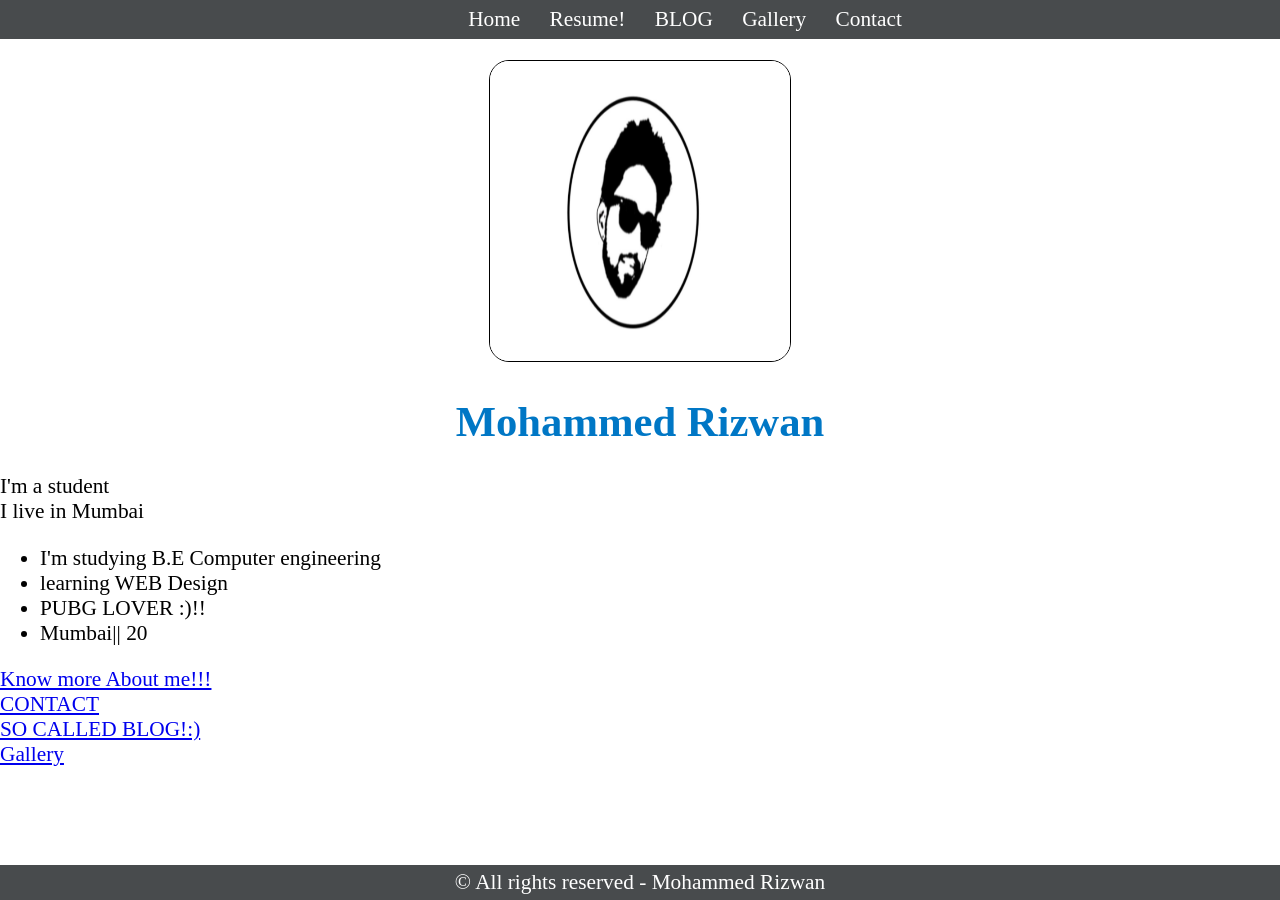
<file: WD-lab/index.html>
<!DOCTYPE html>
<html>
<head>
	<title>MY PAGE</title>
	<link rel="stylesheet" type="text/css" href="css/style.css" />
</head>
<body>
	<header>
		<nav>
			<ul>
				<li>
					<a href="index.html" title="About ME">Home</a>
				</li>
				<li>
					<a href="#" title="RESUME!">Resume!</a>
				</li>
				<li>
					<a href="blog.html" title="My Blog">BLOG</a>
				</li>
				<li>
					<a href="gallery.html" title="Gallery">Gallery</a>
				</li>
				<li>
					<a href="contact.html" title="Contact">Contact</a>
				</li>
			</ul>
		</nav>
	</header>

	<main>
		
	<div class="mypic">		
		<figure >
			<img src="image/name.jpg">
		</figure>

		<h1>
			Mohammed Rizwan
		</h1>
	</div>
	<P class="about">
		I'm a student <br/>
		I live in Mumbai
	</P>

	<div>
		<p>
			<ul>
				<li>
					I'm studying B.E Computer engineering
				</li>
				<li>
					learning WEB Design
				</li>
				<li>
					PUBG LOVER :)!!
				</li>
				<li>
					Mumbai|| 20
				</li>
			</ul>
		</p>
		<a href="#">Know more About me!!!</a>
	</div>
	<div>
		<a href="contact.html">CONTACT</a>
	</div>
	<div>
		<a href="blog.html">SO CALLED BLOG!:)</a>
	</div>
	<div>
		<a href="gallery.html">Gallery</a>
	</div>
	</main>

	<footer>
		<div>
			&copy; All rights reserved - Mohammed Rizwan
		</div>
	</footer>

</body>
</html>
</file>
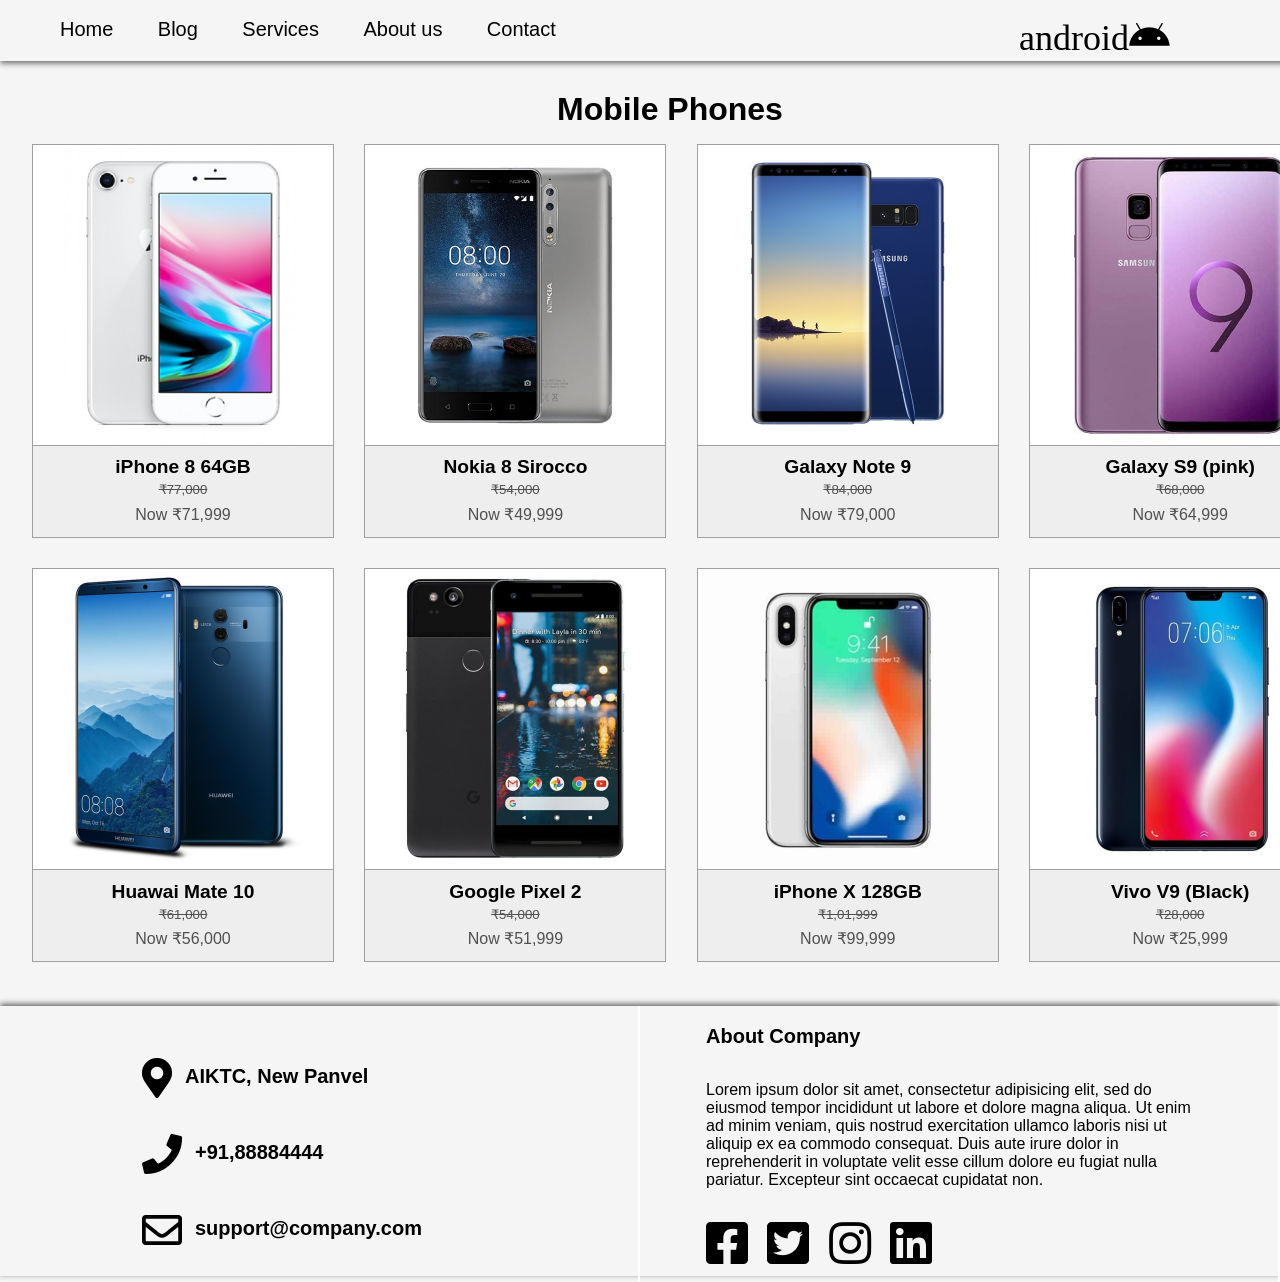
<file: WD-lab/WebPage/index.html>
<!DOCTYPE html>
<html> 
<head>
	<title>webPage</title>
	<link rel="stylesheet" type="text/css" href="style.css">
	<link rel="stylesheet" href="https://use.fontawesome.com/releases/v5.2.0/css/all.css" integrity="sha384-hWVjflwFxL6sNzntih27bfxkr27PmbbK/iSvJ+a4+0owXq79v+lsFkW54bOGbiDQ" crossorigin="anonymous">
</head>
<body>
	<header>
		<nav>
			<ul>
				<li><a href="#">Home</a></li>
				<li><a href="#">Blog</a></li>
				<li><a href="#">Services</a></li>
				<li><a href="#">About us</a></li>
				<li><a href="#">Contact</a></li>
				<li class="logo">android<i class="fab fa-android"></i></i></li>
			</ul>
		</nav>
	</header>
	<main>
	<div class="heading"><h1>Mobile Phones</h1></div>
	<div class="boxes">
		<div class="box1">
			<div>
			<img src="img/iphone8.jpg">
			<h3>iPhone 8 64GB</h3>
			<h5><del>&#8377;77,000</del></h5>
			<p>Now &#8377;71,999</p>
			</div>
		</div>
		<div class="box2">
			<div>
			<img src="img/nokia8.jpg">
			<h3>Nokia 8 Sirocco</h3>
			<h5><del>&#8377;54,000</del></h5>
			<p>Now &#8377;49,999</p>

			</div>
		</div>
		<div class="box3">
			<div>
			<img src="img/note9.jpg">
			<h3>Galaxy Note 9</h3>
			<h5><del>&#8377;84,000</del></h5>
			<p>Now &#8377;79,000</p>
			</div>
		</div>
		<div class="box4">
			<div>
			<img src="img/s9.jpg">
			<h3>Galaxy S9 (pink)</h3>
			<h5><del>&#8377;68,000</del></h5>
			<p>Now &#8377;64,999</p>
			</div>
		</div>
		<div class="box5">
			<div>
			<img src="img/huawaiMate10.jpg">
			<h3>Huawai Mate 10</h3>
			<h5><del>&#8377;61,000</del></h5>
			<p>Now &#8377;56,000</p></div>
		</div>
		<div class="box6">
			<div>
			<img src="img/googleP2.jpg">
			<h3>Google Pixel 2</h3>
			<h5><del>&#8377;54,000</del></h5>
			<p>Now &#8377;51,999</p></div>
		</div>
		<div class="box7">
			<div>
			<img src="img/iphoneX.jpg">
			<h3>iPhone X 128GB</h3>
			<h5><del>&#8377;1,01,999</del></h5>
			<p>Now &#8377;99,999</p></div>
		</div>
		<div class="box8">
			<div>
			<img src="img/vivoV9.jpg">
			<h3>Vivo V9 (Black)</h3>
			<h5><del>&#8377;28,000</del></h5>
			<p>Now &#8377;25,999</p></div>
		</div>
	</div>

</main>
<footer>
	<div class="grid">
		<div class="Lgrid">
			<div class="location"><i class="fas fa-map-marker-alt fa-2x"></i><span>AIKTC, New Panvel</span></div>
			<div class="phoneNo"><i class="fas fa-phone fa-2x"></i><span>+91,88884444</span></div>
			<div class="mail"><i class="far fa-envelope fa-2x"></i><span>support@company.com</span></div>
		</div>
		<div class="Rgrid">
			<div class="cHead">About Company</div>
			<div class="cBody">Lorem ipsum dolor sit amet, consectetur adipisicing elit, sed do eiusmod
			tempor incididunt ut labore et dolore magna aliqua. Ut enim ad minim veniam,
			quis nostrud exercitation ullamco laboris nisi ut aliquip ex ea commodo
			consequat. Duis aute irure dolor in reprehenderit in voluptate velit esse
			cillum dolore eu fugiat nulla pariatur. Excepteur sint occaecat cupidatat non.
			</div>
			<div class="social">
				<i class="fab fa-facebook-square fa-3x" style="margin-right: 15px"></i>
				<i class="fab fa-twitter-square fa-3x" style="margin-right: 15px"></i>
				<i class="fab fa-instagram fa-3x" style="margin-right: 15px"></i>
				<i class="fab fa-linkedin fa-3x" ></i>
			</div>
		</div>
	</div>


</footer>
</body>
</html>
</file>
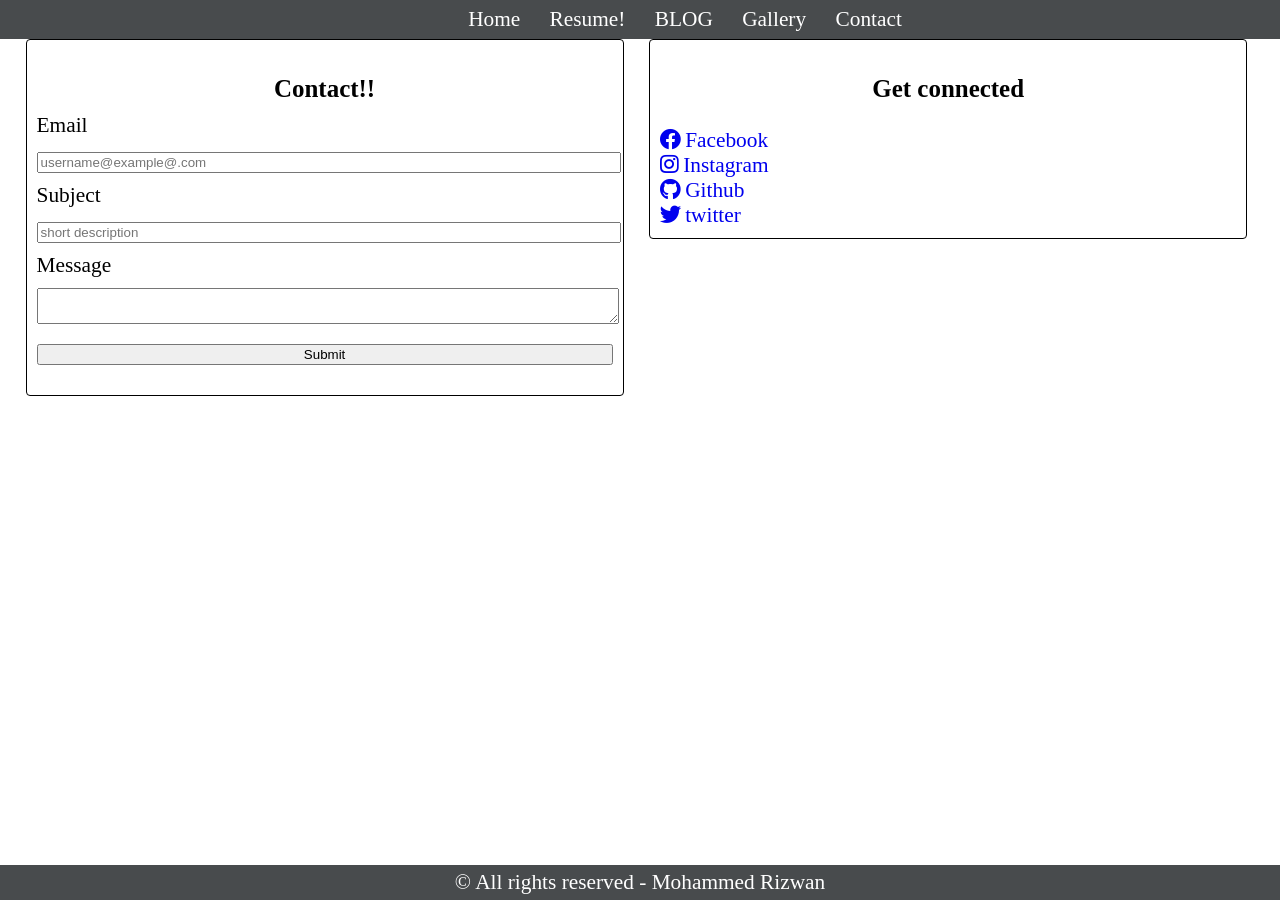
<file: WD-lab/contact.html>
<!DOCTYPE html>
<html>
<head>
	<title>Reach me`</title>
	<link rel="stylesheet" type="text/css" href="css/style.css" />
	<link rel="stylesheet" href="https://use.fontawesome.com/releases/v5.1.1/css/all.css" integrity="sha384-O8whS3fhG2OnA5Kas0Y9l3cfpmYjapjI0E4theH4iuMD+pLhbf6JI0jIMfYcK3yZ" crossorigin="anonymous">
</head>
<body>
	<header>
		<nav>
			<ul>
				<li>
					<a href="index.html" title="About ME">Home</a>
				</li>
				<li>
					<a href="resume.html" title="RESUME!">Resume!</a>
				</li>
				<li>
					<a href="blog.html" title="My Blog">BLOG</a>
				</li>
				<li>
					<a href="gallery.html" title="Gallery">Gallery</a>
				</li>
				<li>
					<a href="contact.html" title="Contact">Contact</a>
				</li>
			</ul>
		</nav>
	</header>

	<main>
		<div class="contact-form">
			<h3>Contact!!</h3>
			<form action="" method="post">
				<label>
					<div>
						Email
					</div>
					<input type="email" name="user-email" value="" placeholder="username@example@.com">
				</label>

				<label>
					<div>
						Subject
					</div>
					<input type="text" name="subject" value="" placeholder="short description">
				</label>

				<label>
					<div>
						Message
					</div>
					<textarea name="Message"> </textarea>
				</label>
				<input type="Submit" name="" value="Submit" placeholder="Send Message">
			</form>
		</div>

		<div class="social-media">
			<h3>Get connected</h3>
			<a href="https://facebook.com"><i class="fab fa-facebook"></i>Facebook</a><br>
			<a href="https://instagram.com"><i class="fab fa-instagram"></i>Instagram</a><br>
			<a href="https://github.com"><i class="fab fa-github"></i>Github</a><br>
			<a href="https://twitter.com"><i class="fab fa-twitter"></i>twitter</a><br>
			
			
		</div>
	</main>



	<footer>
		
		<div>
			&copy; All rights reserved - Mohammed Rizwan
		</div>
	</footer>
	<script src="JS/validate.js" type="text/javascript"></script>
</body>
</html>
</file>
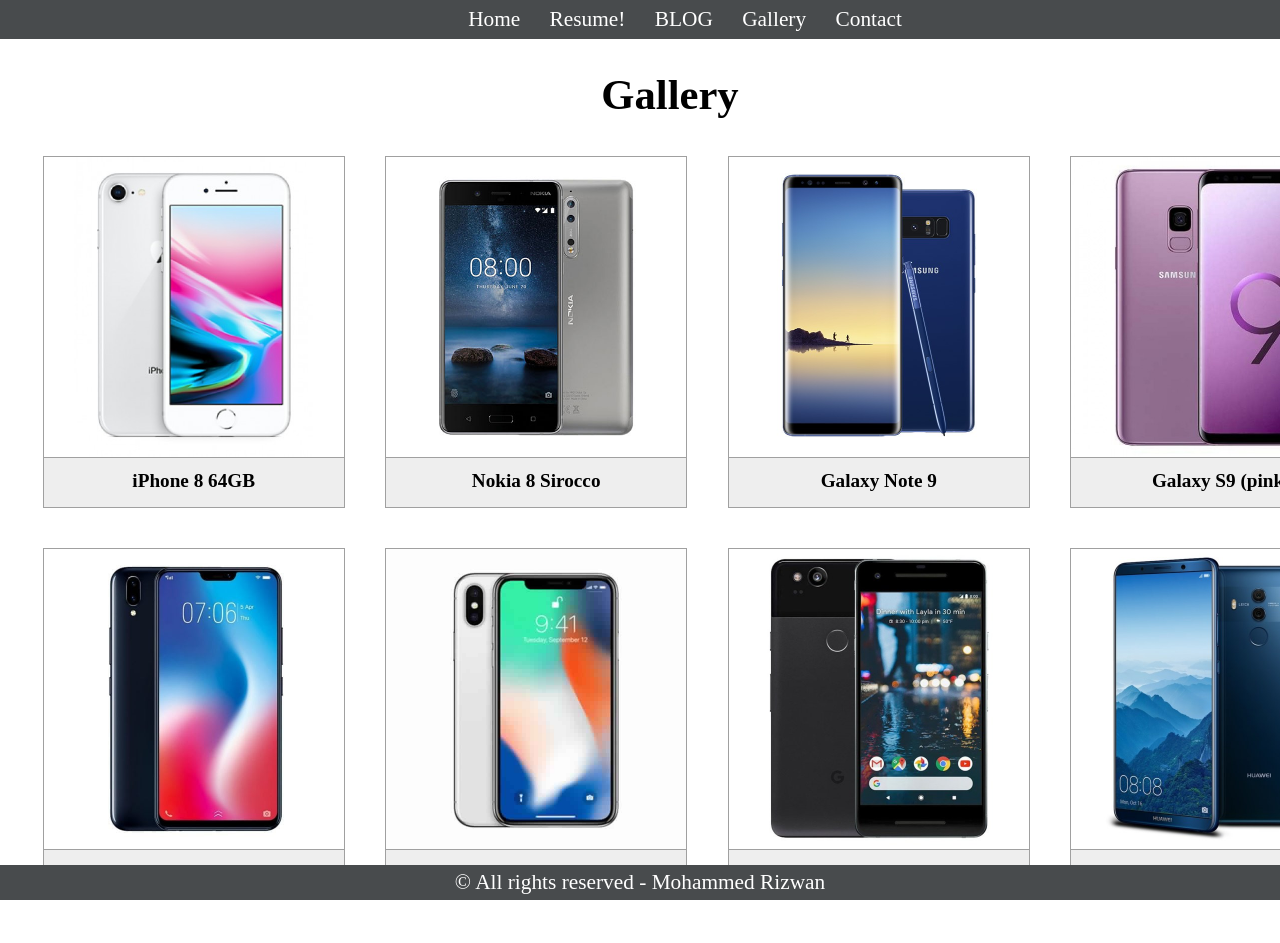
<file: WD-lab/gallery.html>
<!DOCTYPE html>
<html>
<head>
	<title>Reach me`</title>
	<link rel="stylesheet" type="text/css" href="css/style.css" />
</head>
<body>
	<header>
		<nav>
			<ul>
				<li>
					<a href="index.html" title="About ME">Home</a>
				</li>
				<li>
					<a href="resume.html" title="RESUME!">Resume!</a>
				</li>
				<li>
					<a href="blog.html" title="My Blog">BLOG</a>
				</li>
				<li>
					<a href="gallery.html" title="Gallery">Gallery</a>
				</li>
				<li>
					<a href="contact.html" title="Contact">Contact</a>
				</li>
			</ul>
		</nav>
	</header>

	<main>
		<div class="heading"><h1>Gallery</h1></div>
	<div class="boxes">
		<div class="box1">
			<div>
			<img src="image/iphone8.jpg">
			<h3>iPhone 8 64GB</h3>
			</div>
		</div>
		<div class="box2">
			<div>
			<img src="image/nokia8.jpg">
			<h3>Nokia 8 Sirocco</h3>
		
			</div>
		</div>
		<div class="box3">
			<div>
			<img src="image/note9.jpg">
			<h3>Galaxy Note 9</h3>
		
			</div>
		</div>
		<div class="box4">
			<div>
			<img src="image/s9.jpg">
			<h3>Galaxy S9 (pink)</h3>
			
			</div>
		</div>
		<div class="box5">
			<div>
			<img src="image/vivoV9.jpg">
			<h3>Vivo V9 (Black)</h3>
			
			</div>
		</div>
		<div class="box6">
			<div>
			<img src="image/iphoneX.jpg">
			<h3>iPhone X 128GB</h3>
			
			</div>
		</div>
		<div class="box7">
			<div>
			<img src="image/googleP2.jpg">
			<h3>Google Pixel 2</h3>
			
			</div>
		</div>
		<div class="box8">
			<div>
			<img src="image/huawaiMate10.jpg">
			<h3>Huawai Mate 10</h3>
			
			</div>
		
	</div>
 	
	</main>



	<footer>
		<div>
			&copy; All rights reserved - Mohammed Rizwan
		</div>
	</footer>

</body>
</html>
</file>
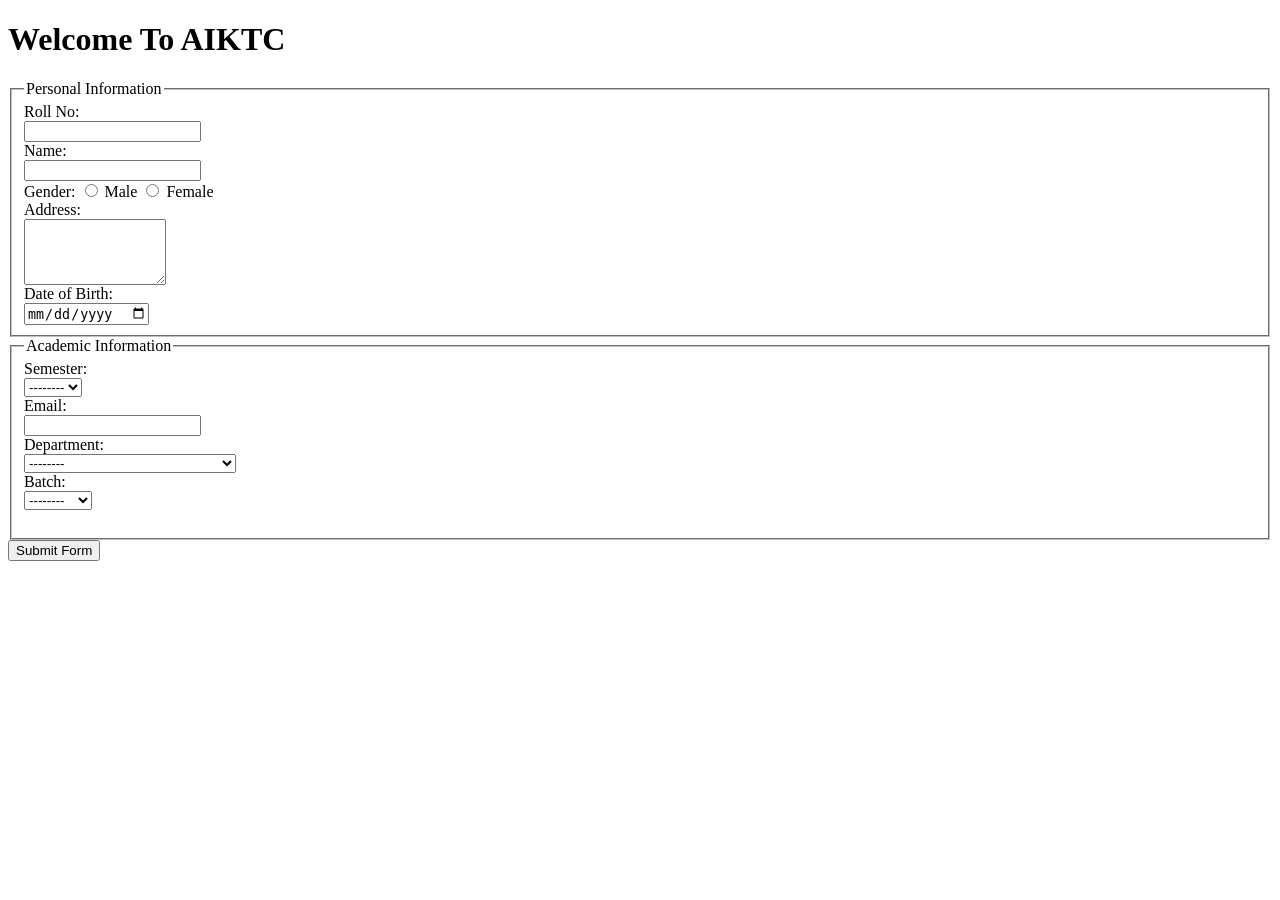
<file: WD-lab/registration.html>
<!DOCTYPE html>
<html>
<head>
	<title>Student Registration</title>
    <style type="text/css">
    	.form-input{
    		display: block;
    	}
    	#male,#female{ 
    		display: inline;
    	}
    	#add{
    		display: block;
    	}
		table{
			border:2px solid black;
		}
		table td{
			padding: 2px;
		}
		table tr:nth-child(odd){
			background: #ddd;
		}
    </style>
</head>
<body>
	
	<h1>
		Welcome To AIKTC	
	</h1>
	<form method="post" action="PHP/printreg.php">
	  <fieldset>
	  	<legend>Personal Information</legend>
		
		<label for="rollno">Roll No: </label>
		<input  type="text" name="rollno" id="rollno" class="form-input" required="required" value=""/>
		

		<label for="sname">Name: </label>
		<input type="text" name="sname" id="sname" class="form-input" required="required"/>
		

		<label>Gender: </label>
		<input type="radio" name="gender" id="male" value="Male" class="form-input" required="required"/>
		<label for="male">Male</label>
		<input type="radio" name="gender" id="female" value="Female" class="form-input" required="required"/>
		<label for="female">Female</label>
		

		<label for="address" id="add">Address: </label>
		<textarea cols="15" rows="4" name="address" id="address" class="form-input" required="required"></textarea>
		


		<label for="dob">Date of Birth: </label>
		<input type="date" name="dob" id="dob" class="form-input" required="required"/>
		

	 </fieldset>

	 <fieldset>
	  	<legend>Academic Information</legend>
		<label for="sem">Semester: </label>
		<select name="sem" id="sem" size="1" class="form-input" required="required">
			<option value="">--------</option>
			<option value="1">I</option>
			<option value="2">II</option>
			<option value="3">III</option>
			<option value="4">IV</option>
			<option value="5">V</option>
			<option value="6">VI</option>
			<option value="7">VII</option>
			<option value="8">VIII</option>
		</select>
		


		<label for="email">Email: </label>
		<input type="email" name="semail" id="semail" class="form-input" required="required"/>
		

		<label for="dept">Department:</label>
		<select name="dept" id="dept" class="form-input" required="required">
			<option value="">--------</option>
			<option value="CO">Computer</option>
			<option value="CE">Civil</option>
			<option value="ME">Mechanical</option>
			<option value="EE">Electrical</option>
			<option value="EXTC">Electronics  Telecommunications</option>
		</select>
		

		<label for="batch">Batch: </label>
		<select name="batch" id="batch" class="form-input" required="required">
			<option value="">--------</option>
			<option value="B1">Batch 1</option>
			<option value="B2">Batch 2</option>
			<option value="B3">Batch 3</option>
			<option value="B4">Batch 4</option>
		</select>
		<br>

		
	 </fieldset>
		<input type="submit" id="ssubmit" class="form-button" value="Submit Form">
	</form>	
	<script src="JS/jquery-3.3.1.min.js"></script>
	<script src="JS/app.js"></script>

</body>
</html>
</file>
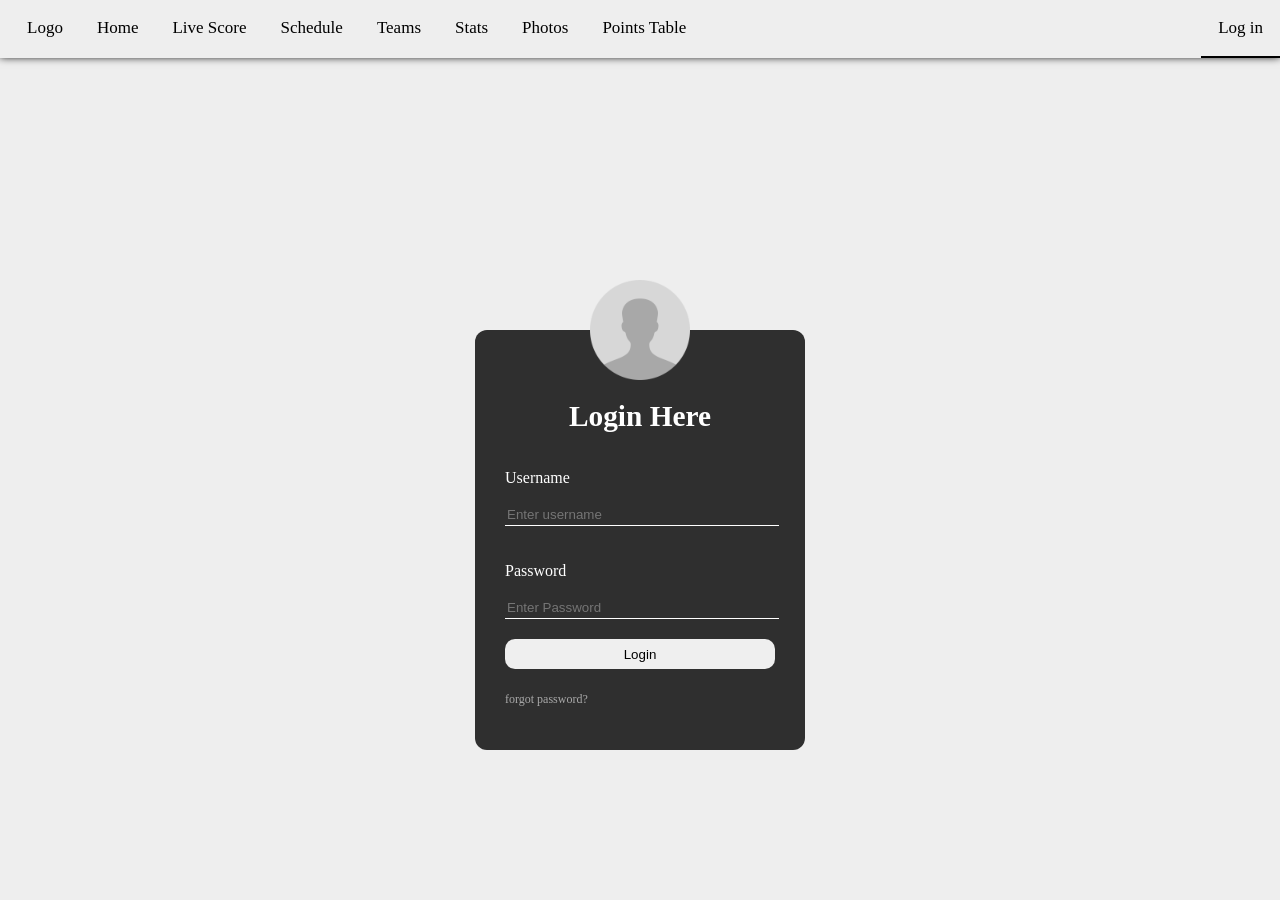
<file: WebDesignLab/login.html>
<!DOCTYPE html>
<html>
<head>
	<title>login</title>
	<link rel="stylesheet" type="text/css" href="css/login.css">
	<link rel="stylesheet" type="text/css" href="css/style.css">
</head>
<body>
<header>
		<nav>
			<ul>
				<li>
					<a href="#" title="home page">Logo</a>
				</li>
				<li>
					<a href="index.php" title="home page">Home</a>
				</li>
				<li>
					<a href="#" title="live score">Live Score</a>
				</li>
				<li>
					<a href="schedule.php" title="schedule">Schedule</a>
				</li>
					<li>
					<a href="teams.html" title="teams">Teams</a>
					</li>
				<li>
					<a href="#" title="stats">Stats</a>
				</li>
				<li>
					<a href="#" title="photos">Photos</a>
				</li>
				<li>
					<a href="pt.php" title="photos">Points Table</a>
				</li>
				<li style="float: right">
					<a class="active" href="login.html" title="loginform">Log in</a>
				</li>
			</ul>
		</nav>
	</header>

<dev class="loginbox">
<img src="image/apple.png" class="loginlogo">
<h1>Login Here</h1>
<form action="admin.php" method="post">
	<p>Username</p>
	<input type="text" name="username" placeholder="Enter username" required="required">
	<p>Password</p>
	<input type="Password" name="password" placeholder="Enter Password"
	required="required">
	<input type="submit" name="submit" value="Login">
	<a href="#">forgot password?</a><br>
</form>


</dev>

</body>
</html>
</file>
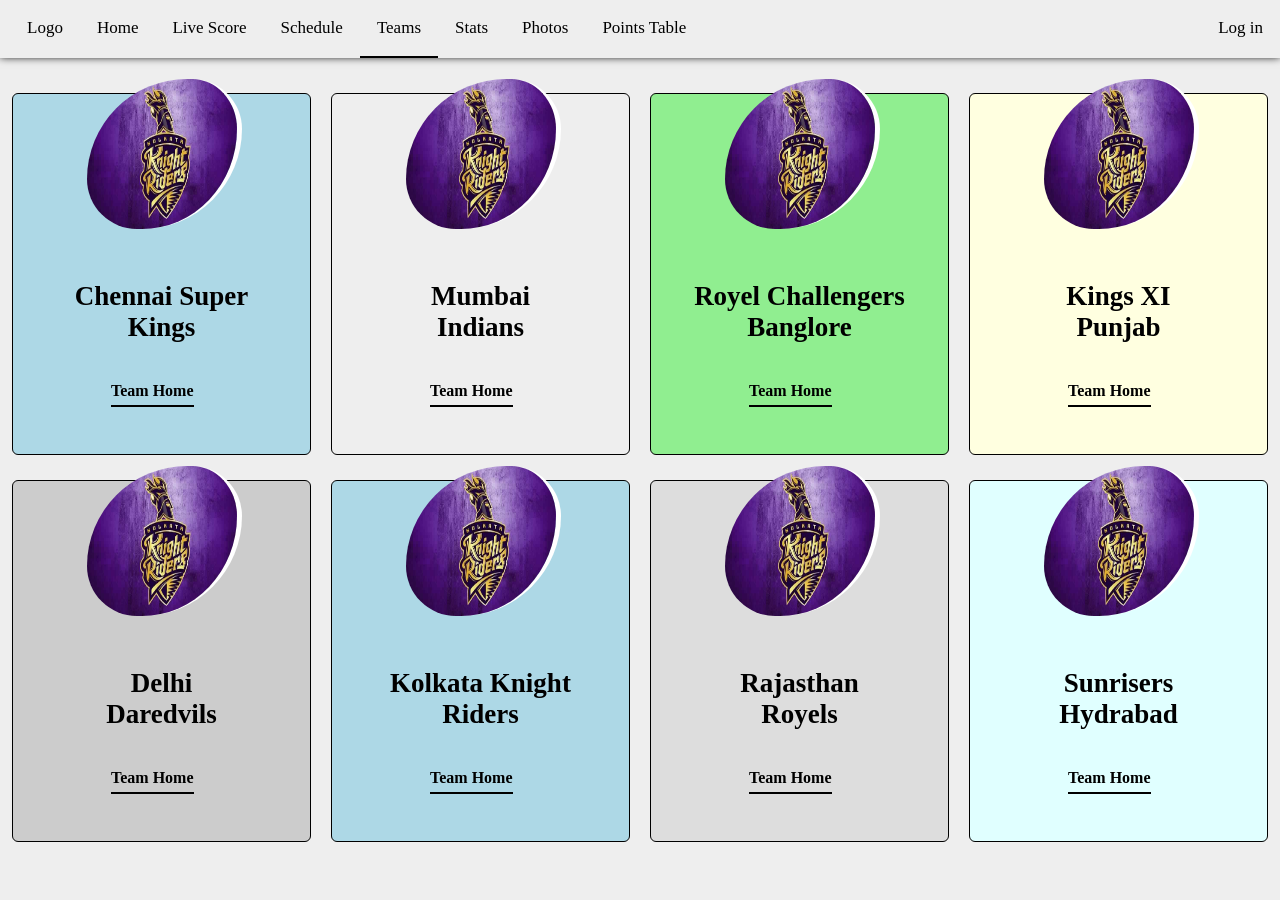
<file: WebDesignLab/teams.html>
<!DOCTYPE html>
<html>
	<head>
		<title>BCC</title>
		<link rel="stylesheet" type="text/css" href="css/style.css"/>
	    <link rel="stylesheet" type="text/css" href="css/teams.css"/>
	</head>
<body>
	<header>
		<nav>
			<ul>
				<li>
					<a href="#" title="logo">Logo</a>
				</li>
				<li>
					<a href="index.php" title="home page">Home</a>
				</li>
				<li>
					<a href="#" title="live score">Live Score</a>
				</li>
				<li>
					<a href="schedule.php" title="schedule">Schedule</a>
				</li>
				<li>
					<a class="active" href="#" title="teams">Teams</a>
				</li>
				<li>
					<a href="#" title="stats">Stats</a>
				</li>
				<li>
					<a href="#" title="photos">Photos</a>
				</li>
				<li>
					<a href="pt.php" title="photos">Points Table</a>
				</li>
				<li style="float: right">
					<a href="login.html" title="loginform">Log in</a>
				</li>
			</ul>
		</nav>
	</header>
	<br>
<main>
	<ul class="ull">
		<li>
			<a href="kkr/kkr.html"><img src="image/kkrlogo.jpg" class="teamLogo">
				<div class="teamName">Chennai Super<br>Kings</div>
				<div class="winner">Team Home</div>
			</a>
		</li>

		<li>
			<a href="#"><img src="image/kkrlogo.jpg" class="teamLogo">
				<div class="teamName">Mumbai<br>Indians</div>
				<div class="winner">Team Home</div>
			</a>
		</li>

		<li>
			<a href="#"><img src="image/kkrlogo.jpg" class="teamLogo">
				<div class="teamName">Royel Challengers<br>Banglore</div>
				<div class="winner">Team Home</div>
			</a>
		</li>

		<li>
			<a href="#"><img src="image/kkrlogo.jpg" class="teamLogo">
				<div class="teamName">Kings XI<br>Punjab</div>
				<div class="winner">Team Home</div>
			</a>
		</li>

		<li>
			<a href="#"><img src="image/kkrlogo.jpg" class="teamLogo">
				<div class="teamName">Delhi<br>Daredvils</div>
				<div class="winner">Team Home</div>
			</a>
		</li>

		<li>
			<a href="#"><img src="image/kkrlogo.jpg" class="teamLogo">
				<div class="teamName">Kolkata Knight<br>Riders</div>
				<div class="winner">Team Home</div>
			</a>
		</li>

		<li>
			<a href="#"><img src="image/kkrlogo.jpg" class="teamLogo">
				<div class="teamName">Rajasthan<br>Royels</div>
				<div class="winner">Team Home</div>
			</a>
		</li>

		<li>
			<a href="#"><img src="image/kkrlogo.jpg" class="teamLogo">
				<div class="teamName">Sunrisers<br>Hydrabad</div>
				<div class="winner">Team Home</div>
			</a>
		</li>
	</ul>

<ul></ul>
</main>
</body>
</html>
</file>
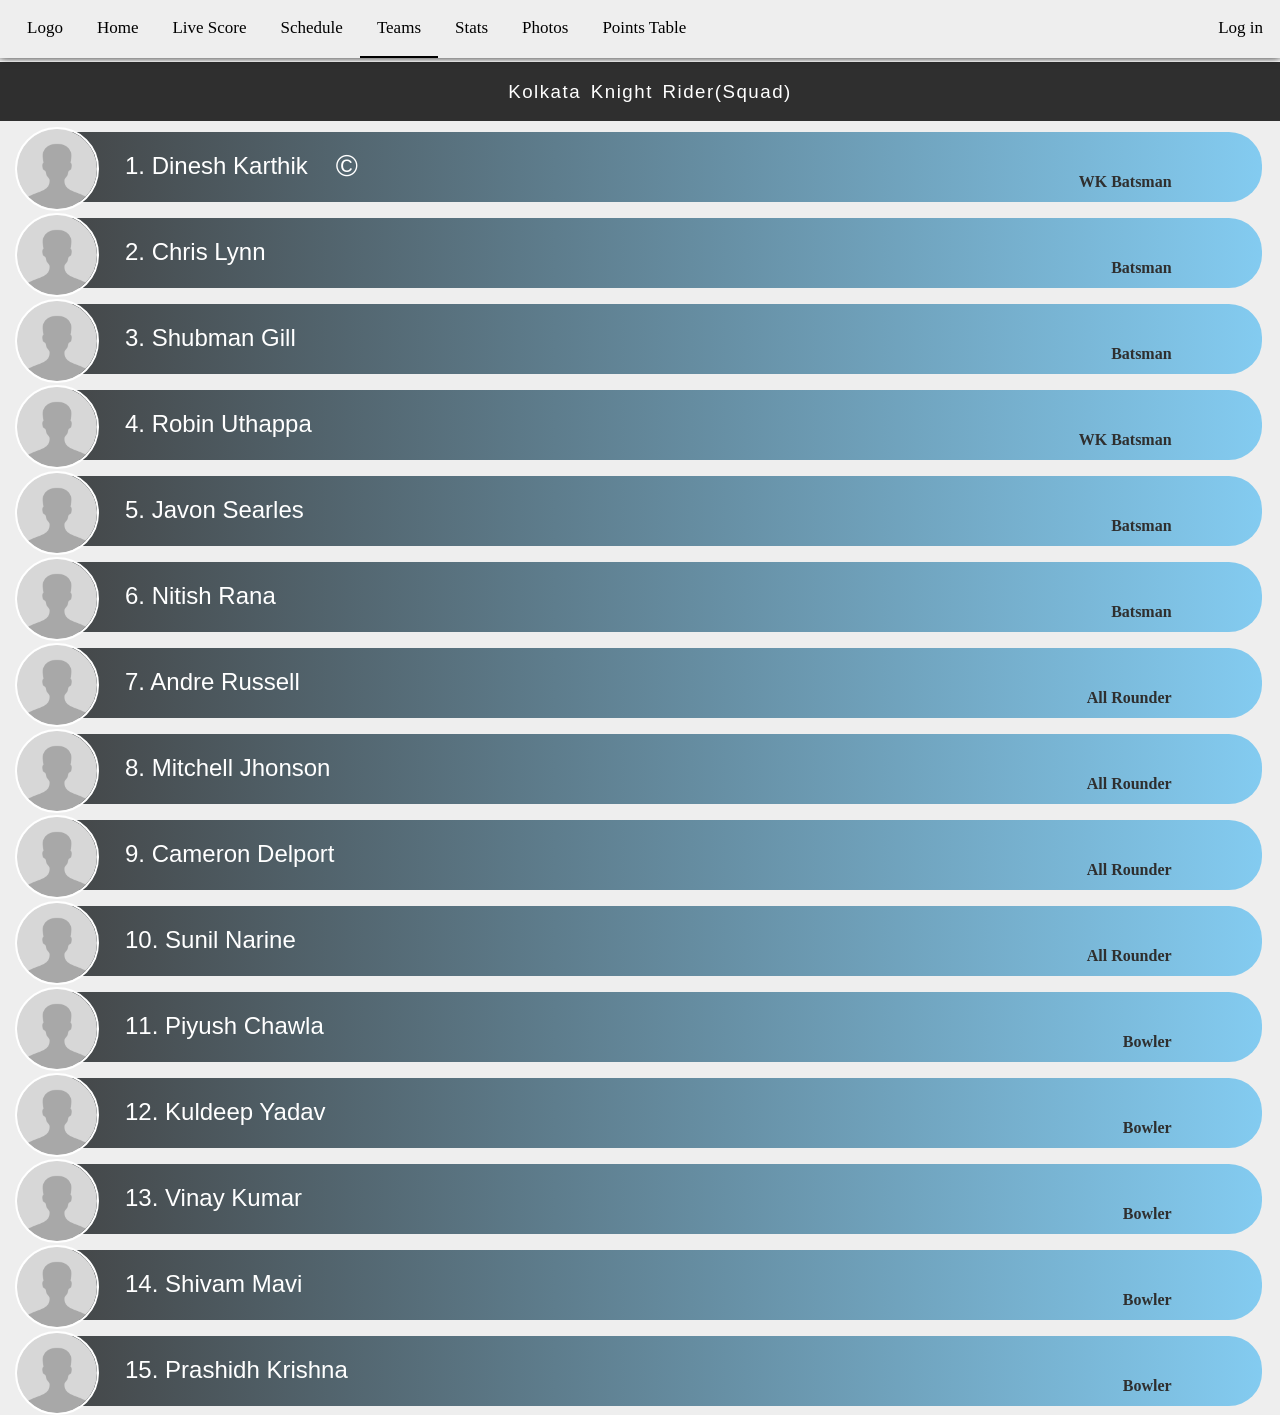
<file: WebDesignLab/kkr/kkr.html>
<!DOCTYPE html>
<html>
	<head>
		<title>BCC</title>
		<link rel="stylesheet" type="text/css" href="../css/style.css"/>
    <link rel="stylesheet" type="text/css" href="kkr.css">
	</head>
<body>
	<header>
		<nav>
			<ul>
				<li>
					<a href="#" title="logo">Logo</a>
				</li>
				<li>
					<a href="../index.php" title="home page">Home</a>
				</li>
				<li>
					<a href="#" title="live score">Live Score</a>
				</li>
				<li>
					<a href="../schedule.php" title="schedule">Schedule</a>
				</li>
				<li>
					<a class="active" href="../teams.html" title="teams">Teams</a>
				</li>
				<li>
					<a href="#" title="stats">Stats</a>
				</li>
				<li>
					<a href="#" title="photos">Photos</a>
				</li>
				<li>
					<a href="../pt.php" title="photos">Points Table</a>
				</li>
				<li style="float: right">
					<a class="anker" href="../login.html" title="loginform">Log in</a>
				</li>
			</ul>
		</nav>
	</header>
  <div class="squadList">
    <h3>Kolkata Knight Rider(Squad)</h3>
  </div>
  <ul class="ull">
    <li class="playerBackground">
      <a href="#">
        <div class="playerCard">
          <h2 class="playerName">1. Dinesh Karthik<p class="captain">&copy;</p></h2>
          <h4 class="playerType">WK Batsman</h4>
          <img class="playerPhoto" src="kkrimage/2.png">

        <div>
      <a>
    </li>

    <li>
      <a href="#">
        <div class="playerCard">
          <h2 class="playerName">2. Chris Lynn</h2>
          <h4 class="playerType">Batsman</h4>
          <img class="playerPhoto" src="kkrimage/2.png">

        <div>
      <a>
    </li>

    <li>
      <a href="#">
        <div class="playerCard">
          <h2 class="playerName">3. Shubman Gill</h2>
          <h4 class="playerType">Batsman</h4>
          <img class="playerPhoto" src="kkrimage/2.png">

        <div>
      <a>
    </li>

    <li>
      <a href="#">
        <div class="playerCard">
          <h2 class="playerName">4. Robin Uthappa</h2>
          <h4 class="playerType">WK Batsman</h4>
          <img class="playerPhoto" src="kkrimage/2.png">

        <div>
      <a>
    </li>

    <li>
      <a href="#">
        <div class="playerCard">
          <h2 class="playerName">5. Javon Searles</h2>
          <h4 class="playerType">Batsman</h4>
          <img class="playerPhoto" src="kkrimage/2.png">

        <div>
      <a>
    </li>

    <li>
      <a href="#">
        <div class="playerCard">
          <h2 class="playerName">6. Nitish Rana</h2>
          <h4 class="playerType">Batsman</h4>
          <img class="playerPhoto" src="kkrimage/2.png">

        <div>
      <a>
    </li>

    <li>
      <a href="#">
        <div class="playerCard">
          <h2 class="playerName">7. Andre Russell</h2>
          <h4 class="playerType">All Rounder</h4>
          <img class="playerPhoto" src="kkrimage/2.png">

        <div>
      <a>
    </li>

    <li>
      <a href="#">
        <div class="playerCard">
          <h2 class="playerName">8. Mitchell Jhonson</h2>
          <h4 class="playerType">All Rounder</h4>
          <img class="playerPhoto" src="kkrimage/2.png">

        <div>
      <a>
    </li>

    <li>
      <a href="#">
        <div class="playerCard">
          <h2 class="playerName">9. Cameron Delport</h2>
          <h4 class="playerType">All Rounder</h4>
          <img class="playerPhoto" src="kkrimage/2.png">

        <div>
      <a>
    </li>

    <li>
      <a href="#">
        <div class="playerCard">
          <h2 class="playerName">10. Sunil Narine</h2>
          <h4 class="playerType">All Rounder</h4>
          <img class="playerPhoto" src="kkrimage/2.png">

        <div>
      <a>
    </li>

    <li>
      <a href="#">
        <div class="playerCard">
          <h2 class="playerName">11. Piyush Chawla</h2>
          <h4 class="playerType">Bowler</h4>
          <img class="playerPhoto" src="kkrimage/2.png">

        <div>
      <a>
    </li>

    <li>
      <a href="#">
        <div class="playerCard">
          <h2 class="playerName">12. Kuldeep Yadav</h2>
          <h4 class="playerType">Bowler</h4>
          <img class="playerPhoto" src="kkrimage/2.png">

        <div>
      <a>
    </li>

    <li>
      <a href="#">
        <div class="playerCard">
          <h2 class="playerName">13. Vinay Kumar</h2>
          <h4 class="playerType">Bowler</h4>
          <img class="playerPhoto" src="kkrimage/2.png">

        <div>
      <a>
    </li>

    <li>
      <a href="#">
        <div class="playerCard">
          <h2 class="playerName">14. Shivam Mavi</h2>
          <h4 class="playerType">Bowler</h4>
          <img class="playerPhoto" src="kkrimage/2.png">

        <div>
      <a>
    </li>

    <li>
      <a href="#">
        <div class="playerCard">
          <h2 class="playerName">15. Prashidh Krishna</h2>
          <h4 class="playerType">Bowler</h4>
          <img class="playerPhoto" src="kkrimage/2.png">

        <div>
      <a>
    </li>
  </ul>
</body>
</file>
<file: WD-lab/css/style.css>
body{
 	font-size: 16pt;
 	margin: 0;
 	box-sizing: border-box;
 }

header nav ul , footer{
	list-style: none;
	background-color: #484b4d;
	margin: 0;
	text-align: center;
	width: 100%;
	/*position: fixed;*/
	z-index: 999;
	
	

}

header nav ul li a {
	text-decoration: none;
	color:#ffffff;

}

header nav ul li {
	display:inline-block;
	margin-left: 10px;
	padding: 7px;

}

footer div{
	padding: 5px;
	color: #ffffff;
}

.mypic{
	
	text-align: center;
	color: #0077c5;

}

.mypic img{
	width: 25;
	border: 1px solid #000000;
	border-radius: 20px;
	width: 300px;
	height: 300px;
}



/* cpntact page */

.contact-form , .social-media{
	position: relative;
	float: left;
	width: 45%;
	margin-left: 2%;
	border: 1px solid #000;
	padding:10px;
	border-radius: 4px;

}


footer{
	position: fixed;
	width: 100%;
	bottom: 0;
	
}


.social-media i{
	display: inline;
	margin-right: 4px;
}

.social-media a{
	text-decoration: none;

}

.social-media h3, .contact-form h3{
	text-align: center;
}

.contact-form *{
	margin-bottom: 10px;
	width: 100%;
}



.heading{
	width: 1fr;
	height: 10px;
	position: relative;
	/*border-bottom: 1px solid #a0a0a0;*/
	top: 15px;
}

.heading > h1{
	position: relative;
	left:30px;
	margin:0;
	top: 16px;
	text-align: center;
	/*border-bottom: 1px solid #a0a0a0;*/
}

.boxes{
	position: relative;
	display: grid;
	grid-template-columns: 1fr 1fr 1fr 1fr;
	grid-gap: 1.9em;
	grid-row-gap:1.9em; 
	padding:2em;
    top: 3em;

}

.boxes > div {
	background-color: #eee;
	border: 1px solid #a0a0a0;
	width: auto;
	height: 350px;
	/*border-radius: 0.2em;*/

}

.boxes div div img{
	width: auto;
	height: 300px;
	position: relative;
	left:0px;
	top: 0px;
}
 
.boxes div > div{
	position: relative;
	height: 300px;
	border-bottom: 1px solid #a0a0a0;
}

.boxes div h3{
	position: relative;
	text-align: center;
	font-size: 1.2rem;
	top: -12px;
}



.boxes div:hover{
	background-color: #ccc;
}
</file>
<file: WD-lab/WebPage/style.css>
html{
	font-size: 16px;
}


body{
	padding: 0;
	margin: 0;
	box-sizing: border-box;
	background-color: #f5f5f5;
	font-family: sans-serif;
}

header ul{
	margin: 0;
	position: relative;
}

header nav{
	position: fixed;
	margin: 0;
	padding-left: 0;
	top: 0;
	right: 0;
	width: 100%;
	z-index:999;

}

header nav ul{
	
	background-color: #f5f5f5;
	height: 61px;
	position: fixed;
	top: 0;
	width: 100%;
	box-shadow: 0px 2px 6px #5f5f5f;
}

header nav ul li{
	display: inline-block;
	padding: 0;
	text-align: center;
	font-size:20px;

}

header nav ul li a{
	text-decoration: none;
	color: #000;
	padding: 18px 20px;
	display: inline-block;

	}

.logo {
	float: right;
	position: relative;
	right: 150px;
	top: 17px;
	font-weight: italic;
	font-size: 36px;
	font-family:"";

}

nav ul li a:hover{
	border-bottom: 4px solid black;

}



.heading{
	width: 1fr;
	height: 4em;
	position: relative;
	/*border-bottom: 1px solid #a0a0a0;*/
	top: 75px;
}

.heading > h1{
	position: relative;
	left:30px;
	margin:0;
	top: 16px;
	text-align: center;
	/*border-bottom: 1px solid #a0a0a0;*/
}

.boxes{
	position: relative;
	display: grid;
	grid-template-columns: 1fr 1fr 1fr 1fr;
	grid-gap: 1.9em;
	grid-row-gap:1.9em; 
	padding:2em;
    top: 3em;

}

.boxes > div {
	background-color: #eee;
	border: 1px solid #a0a0a0;
	width: auto;
	height: 24.5em;
	/*border-radius: 0.2em;*/

}

.boxes div div img{
	width: auto;
	height: 300px;
	position: relative;
	left:0px;
	top: 0px;
}
 
.boxes div > div{
	position: relative;
	height: 300px;
	border-bottom: 1px solid #a0a0a0;
}

.boxes div h3{
	position: relative;
	text-align: center;
	font-size: 1.2rem;
	top: -12px;
}

.boxes div h5{
	position: relative;
	top: -30px;
	text-align: center;
	color: #505050;
	font-weight: normal;
}
.boxes div p{
	color:#505050;
	position: relative;
	text-align: center;
	top: -45px;
}

.boxes div:hover{
	background-color: #ccc;
}

.grid{
	width: 100%;
	height: 270px;
	background-color: #f5f5f5;
	box-shadow: 0px -2px 6px #5f5f5f;
	position: relative;
	margin-top: 60px;
	bottom: 0px;
	display: grid;
	grid-template-columns: 1fr 1fr;
}

.grid > div{
	position: relative;
	/*background-color: lightpink;*/
	width: auto;
	display: grid;
	border-right: 2px solid #fff;
}

.grid > .Lgrid{
	grid-template-columns: 1fr;
	grid-gap: 1rem;
	padding: 2rem;
	font-weight: bold;
	font-size: 20px;
	padding-left: 7rem
}

.grid > .Rgrid{
	grid-template-columns: 1fr;
	grid-gap: 0.8rem;
	padding: 1rem;
}

.cHead{
	align-self: end;
	padding-left:50px;
	font-weight: bold;
	font-size: 20px;
	top:15px;
}

.cBody{
	grid-row: 2/4;
	padding-right: 50px;
	padding-left: 50px;
	height: 120px;
	padding-top: 20px;
}

.social{
	height: 45px;
	padding-left: 50px;
}

.location{
	position: relative;
	/*text-align: center;*/
	top: 0px;
	padding-top: 20px;
}

.phoneNo{
	position: relative;
	/*text-align: center;*/
	padding-top: 20px;
}
.mail{
	position: relative;
	padding-top: 20px;
}

.Lgrid i{
	position: relative;
	/*padding-left: 0;*/
	margin-right: 3px;
	left:30px;
}

div span{
	position: relative;
	top:-10px;
	margin-left:40px;
}

.social{
	position: relative;
    float: left;
  }

@media (max-width: 320px){
	
	.boxes{
	grid-template-columns: 1fr;
	grid-gap: 0.2em;
	grid-row-gap:1em; 
	padding:1em;
    top: 3em;

}

	.heading > h1{
		font-size: 16px;
	}

	.boxes div h3{
	font-size: 0.9rem;
	top: -12px;
}
	.boxes > div {
	width: auto;
	height: 22em;
	/*border-radius: 0.2em;*/

}
	.boxes div h5{
		font-size: 11px;
	}
	.boxes div div img{
	height: 288px;
	}

	.boxes div p{
	font-size: 13px;
	top: -45px;
}
    .boxes div > div{
    	height: 288px;
    }

    .grid{
    	grid-template-columns: 1fr;
    	font-size:12px;
    }

    .grid > .Lgrid{
    	padding-left: 1rem;
    	font-size:12px;

    }

    .grid > .Rgrid{
    	height: 420px;
    	width: 100%;
    	}

    nav ul{
    	display: none;

   	}

   	nav{
   		width: 100%;
   		height: 60px;
   		background-color: #f5f5f5;
		box-shadow: 0px 2px 6px #5f5f5f
   	}
  }
</file>
<file: WebDesignLab/css/login.css>
.loginbox{
	height: 420px;
	width: 330px;
	background-color: #2f2f2f;
	color: #ffffff;
	top: 60%;
	left: 50%;
	position: absolute;
	transform: translate(-50%,-50%);
	box-sizing: border-box;
	padding: 70px 30px;
  border-radius: 12px;
	}


.loginlogo{
	width: 100px;
	height: 100px;
	position: absolute;
	top: -50px;
	left: calc(50% - 50px);
}

.loginbox h1{
	margin: 0;
	padding: 0 0 20px;
	text-align: center;
	font-size: 22pt;
}


.loginbox input{
	width: 100%;
	margin-bottom: 20px;
}

.loginbox input[type='text'], input[type='password']{
	border: none;
	border-bottom: 1px solid #fff;
	background: transparent;
	outline: none;
	height: 20px;
	color: #fff;
}

.loginbox input[type='submit']{
	border: none;
	outline: none;
	border-radius: 10px;
	height: 30px;
}

.loginbox input[type='submit']:hover{
	cursor: pointer;
	background: #3CB4f2;
}

.loginbox a{
	text-decoration: none;
	font-size: 12px;
	line-height: 20px;
	color: darkgray;
}

.loginbox a:hover{
	color: blue;

}
</file>
<file: WebDesignLab/css/style.css>
body{
	font-size: 16px;    /*basically 16pt font size is used in websites*/
	margin: 0;
	padding: 0;
	box-sizing: border-box;
	background-color:#eee;
}

header ul{
	margin: 0;
	position: relative;
	padding-left: 10px;
}

header nav{
	background-color:#eee;
	margin: 0;
	padding-left: 0;
	position: fixed;
	top: 0;
	right: 0;
	width: 100%;
	z-index: 9999;
	box-shadow: 0px -1px 8px black;
}

header nav ul li{
	display: inline-block;
	padding: 0px;
    float: left;
    text-align: center;
    font-size: 17px;
	position: relative;

}

header nav ul li a{
	text-decoration: none;
	color: #000;
	padding: 18px 17px;
	display: inline-block;

	}



header nav ul li:hover{
	border-bottom: 2px solid #000;
}

.active{
   border-bottom: 2px solid #000;
}
</file>
<file: WebDesignLab/css/teams.css>
body{
	padding:0;
	margin: 0;
	box-sizing: border-box;
}


.ull{
	margin-top: 75px;
	display: grid;
	grid-template-columns:1fr 1fr 1fr 1fr;
	grid-row-gap: 25px;
	grid-column-gap: 20px;
	padding-left: 12px;
	padding-right: 12px;

}

.ull li{
	width: auto;
	height: 360px;
	border: 1px solid black;	
	display: inline-block;
	position: relative;
	border-radius: 6px;
	text-align: center;
	
}


.ull li img{
	height:150px; 
	width:150px;
	position: absolute;
	border-radius: 100px 50px;
	border-right: 5px solid #fff;
	left:25%;
	top:-15px;

}

.ull li a{
	text-decoration: none;
}

.teamName{
	position:relative;
	color: black;
	font-size: 27px;
	font-weight: bold;
	top: 52%;
	/*text-align: center;*/
}


.winner{
	position: absolute;
	top: 80%;
	left: 33%;
	color: black;
	border-bottom: 2px solid black;
	padding-bottom: 5px;
	font-weight: bold;
}


.ull li:nth-child(1){
	background: lightblue;
	
	}
.ull li:nth-child(2){
	background: #eee;}
.ull li:nth-child(3){
	background: lightgreen;}
.ull li:nth-child(4){
	background: lightyellow;}
.ull li:nth-child(5){
	background: #ccc;}
.ull li:nth-child(6){
	background: lightblue;}
.ull li:nth-child(7){
	background: #ddd;}
.ull li:nth-child(8){
	background: lightcyan;}	


.ull li:hover{
	transform: scale(1.02,1.02);
}
</file>
<file: WebDesignLab/kkr/kkr.css>
.squadList{
  position:  absolute;
  border-top: 1px solid #fff;
  top: 54px;
  color: #fff;
  padding-left: 10px;
  margin-top: 7px;
  left: 0;
  width: 100%;
  margin-right: -2px;
  background-color: #2f2f2f;
  }

.squadList, h3{
  font-weight: normal;
  text-align: center;
  word-spacing: 3px;
  letter-spacing: 1.5px;
  font-family: sans-serif;

}




.ull{
  position: relative;
  list-style: none;
  top: 90px;
  display: inline-block;
  top: 100px;
  left:20px;
  width: 97%;
  padding: 0;
}


.playerCard{
  position: relative;
  margin-top: 16px;
  height: 70px;
  /* width: 1250px; */
  /* border: 1px solid black; */
  border-radius: 33px;
  background: linear-gradient(to right,rgba(47, 47, 47,.9),rgba(60, 180, 242, .6));
  transition: transform 2s ease-in-out;

}


.playerName{
  font-weight: normal;
  font-family: sans-serif;
  color: #fff;
  text-decoration: none;
  position:absolute;
  text-align: center;
  padding-left: 105px;
}

.playerType{
  color: #2f2f2f;
  text-decoration: none;
  position:absolute;
  padding-top: 20px;
  right: 90px;
  padding-left: 50px;
}

.playerPhoto{
  position : absolute;
  width: 80px;
  height: 80px;
  left: -5px;
  top:-5px;
  border-radius: 50px;
  border: 2px solid #fff;
}


.playerCard:hover{
  background: linear-gradient(to left,rgba(47, 47, 47,.9),rgba(60, 180, 242, 1));
  transform: scaleY(1.1);
  
  }

.captain{
  position: absolute;
  color: whilte;
  right: -50px;
  /* z-index: 999; */
  top:-33px;
  font-size: 30px;

}
</file>
